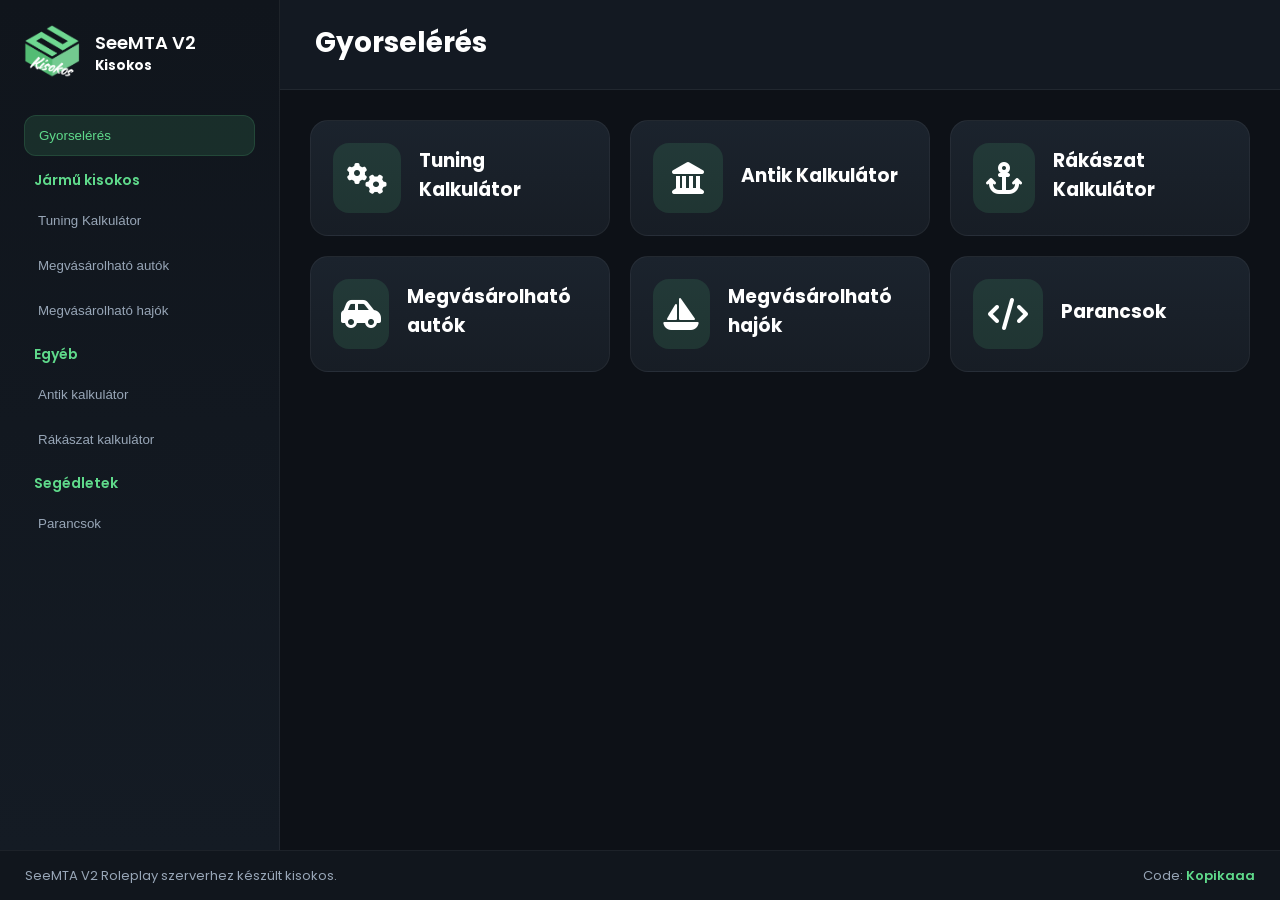
<file: index.html>
<!DOCTYPE html>
<html lang="hu">
<head>
    <meta charset="UTF-8">
    <meta name="viewport" content="width=device-width, initial-scale=1.0">
    <title>SeeMTA V2 Kisokos</title>

<link rel="icon" type="image/png" href="img/kisokos.png">
    
    <link rel="stylesheet" href="css/style.css">

    <link href="https://fonts.googleapis.com/css2?family=Poppins:wght@300;400;500;600;700&display=swap" rel="stylesheet">
    <link rel="stylesheet"
href="https://cdnjs.cloudflare.com/ajax/libs/font-awesome/6.7.2/css/all.min.css">
</head>
<body>

<div class="app">


    <aside class="sidebar">

       <div class="logo-box">
    <img src="img/kisokos.png" alt="SeeMTA V2" class="logo-img">

    <div>
        <h2>SeeMTA V2</h2>
        <h5>Kisokos</h5>
    </div>
</div>

        <nav class="sidebar-nav">

            <button class="menu-btn active" data-page="dashboard">
                Gyorselérés
            </button>

            <div class="menu-category">
                <div class="menu-title">
                    Jármű kisokos
                </div>

                <div class="submenu">
                    <button class="menu-btn" data-page="tuning">
                        Tuning Kalkulátor
                    </button>

                    <button class="menu-btn" data-page="carshop">
                        Megvásárolható autók
                    </button>

                    <button class="menu-btn" data-page="boatshop">
                        Megvásárolható hajók
                    </button>


                    
                </div>
            </div>

            

            <div class="menu-category">
                <div class="menu-title">
                     Egyéb
                </div>

                <div class="submenu">
                    <button class="menu-btn" data-page="antik">
                        Antik kalkulátor
                    </button>

    <button class="menu-btn" data-page="crab">
        Rákászat kalkulátor
    </button>
                </div>
            </div>

            <div class="menu-category">
                <div class="menu-title">
                     Segédletek
                </div>

                <div class="submenu">
                    <button class="menu-btn" data-page="cmds">
                        Parancsok
                    </button>

                </div>
            </div>

        </nav>

    </aside>

 
    <main class="content">

       
        <header class="topbar">

            <div>
                <h1 id="page-title">
                    Gyorselérés
                </h1>

            </div>

        </header>

        
        <section id="dashboard-page" class="page active">

            <div class="dashboard-grid">

                <div class="dashboard-card" data-page-open="tuning">
                    <div class="card-icon">
    <i class="fa-solid fa-gears"></i>
</div>

                    <div class="card-content">
                        <h3>Tuning Kalkulátor</h3>
                      
                    </div>
                </div>


                <div class="dashboard-card" data-page-open="antik">
    <div class="card-icon">
        <i class="fa-solid fa-landmark"></i>
    </div>

    <div class="card-content">
        <h3>Antik Kalkulátor</h3>
    </div>
</div>


                                <div class="dashboard-card" data-page-open="crab">
    <div class="card-icon">
        <i class="fa-solid fa-anchor"></i>
    </div>

    <div class="card-content">
        <h3>Rákászat Kalkulátor</h3>
    </div>
</div>

                <div class="dashboard-card" data-page-open="carshop">
    <div class="card-icon">
        <i class="fa-solid fa-car-side"></i>
    </div>

    <div class="card-content">
        <h3>Megvásárolható autók</h3>
    </div>
</div>

<div class="dashboard-card" data-page-open="boatshop">
    <div class="card-icon">
        <i class="fa-solid fa-sailboat"></i>
    </div>

    <div class="card-content">
        <h3>Megvásárolható hajók</h3>
    </div>
</div>

               

              <div class="dashboard-card" data-page-open="cmds">
    <div class="card-icon">
        <i class="fa-solid fa-code"></i>
    </div>

    <div class="card-content">
        <h3>Parancsok</h3>
    </div>
</div>

</div>

</section>

       
        <section id="tuning-page" class="page">



            <div id="tuning-container">
               
            </div>

        </section>

        <section id="carshop-page" class="page">
       
            <p>Hamarosan...</p>
        </section>

        <section id="boatshop-page" class="page">
  
            <p>Hamarosan...</p>
        </section>

        <section id="antik-page" class="page">
       
            <p>Hamarosan...</p>
        </section>

        <section id="crab-page" class="page">
    <p>Hamarosan...</p>
</section>

        <section id="cmds-page" class="page">
         
            <p>Hamarosan...</p>
        </section>
        
    </main>

</div>

<footer class="footer">
    <div class="footer-content">

        <div class="footer-left">
            SeeMTA V2 Roleplay szerverhez készült kisokos.
        </div>

        <div class="footer-right">
            Code:
            <a
                href="https://discord.com/users/852876622478442506"
                target="_blank"
            >
                Kopikaaa
            </a>
        </div>

    </div>
</footer>


<script src="js/app.js"></script>
<script src="js/tuning.js"></script>
<script src="js/carshop.js"></script>
<script src="js/boatshop.js"></script>
<script src="js/antik.js"></script>
<script src="js/cmds.js"></script>
<script src="js/crab.js"></script>

</body>
</html>
</file>
<file: css/style.css>
:root{
    --bg:#0d1117;
    --sidebar:#11161d;
    --panel:#1a212b;
    --panel-hover:#222b37;

    --accent:#5fda8b;
    --accent-dark:#4bc97a;

    --text:#ffffff;
    --text-secondary:#98a6b7;

    --border:rgba(255,255,255,.06);

    --shadow:
        0 10px 30px rgba(0,0,0,.35);

    --radius:16px;
}

*{
    margin:0;
    padding:0;
    box-sizing:border-box;
}

html,
body{
    width:100%;
    height:100%;
}

body{
    background:var(--bg);
    color:var(--text);
    font-family:'Poppins',sans-serif;
    overflow:hidden;
}



.app{
    display:flex;
    width:100%;
    height:calc(100vh - 50px);
}


.logo-img{
    width:56px;
    height:56px;
    object-fit:contain;
    flex-shrink:0;
    border-radius:0;
    background:none;
    box-shadow:none;
}


.sidebar{
    width:280px;
    min-width:280px;

    background:linear-gradient(
        180deg,
        #10151c 0%,
        #141b24 100%
    );

    border-right:1px solid var(--border);

    padding:24px;

    overflow-y:auto;
}

.logo-box{
    display:flex;
    align-items:center;
    gap:15px;
    margin-bottom:35px;
}

.logo{
    width:60px;
    height:60px;

    display:flex;
    align-items:center;
    justify-content:center;

    border-radius:14px;

    background:linear-gradient(
        135deg,
        var(--accent),
        #37c86d
    );

    color:#111;
    font-size:22px;
    font-weight:700;

    box-shadow:
        0 10px 25px rgba(95,218,139,.2);
}

.logo-box h2{
    font-size:18px;
    font-weight:600;
}

.logo-box span{
    color:var(--text-secondary);
    font-size:13px;
}

.sidebar-nav{
    display:flex;
    flex-direction:column;
    gap:14px;
}

.menu-category{
    display:flex;
    flex-direction:column;
}

.menu-title{
    color:var(--accent);
    font-weight:600;
    margin-bottom:10px;
    padding-left:10px;
    font-size:14px;
}

.submenu{
    display:flex;
    flex-direction:column;
    gap:6px;
}

.menu-btn{
    width:100%;

    border:none;
    background:transparent;

    color:var(--text-secondary);

    text-align:left;

    padding:12px 14px;

    border-radius:12px;

    cursor:pointer;

    transition:.2s;
}

.menu-btn:hover{
    background:rgba(255,255,255,.04);
    color:#fff;
    transform:translateX(4px);
}

.menu-btn.active{
    background:rgba(95,218,139,.12);
    border:1px solid rgba(95,218,139,.15);
    color:var(--accent);
}



.content{
    flex:1;
    display:flex;
    flex-direction:column;
    overflow:hidden;
}


.topbar{
    height:90px;

    display:flex;
    align-items:center;
    justify-content:space-between;

    padding:20px 35px;

    background:#131922;

    border-bottom:1px solid var(--border);
}

.topbar h1{
    font-size:28px;
    margin-bottom:4px;
}

.topbar span{
    color:var(--text-secondary);
}

.search-box{
    width:340px;
}

.search-box input{
    width:100%;

    background:#1d2530;

    border:1px solid rgba(255,255,255,.05);

    color:white;

    padding:13px 16px;

    border-radius:12px;

    outline:none;

    transition:.2s;
}

.search-box input:focus{
    border-color:var(--accent);
    box-shadow:
        0 0 0 4px rgba(95,218,139,.12);
}



.page{
    display:none;
    flex:1;
    overflow-y:auto;
    padding:30px;
}

.page.active{
    display:block;
}



.dashboard-grid{
    display:grid;
    grid-template-columns:
        repeat(auto-fill,minmax(300px,1fr));
    gap:20px;
}

.dashboard-card{
    background:linear-gradient(
        180deg,
        #1b232d,
        #171d25
    );

    border:1px solid rgba(255,255,255,.05);

    border-radius:18px;

    padding:22px;

    display:flex;
    align-items:center;
    gap:18px;

    cursor:pointer;

    transition:.25s;
}

.dashboard-card:hover{
    transform:translateY(-6px);

    border-color:
        rgba(95,218,139,.18);

    box-shadow:
        0 15px 35px rgba(0,0,0,.25);
}

.card-icon{
    width:70px;
    height:70px;

    display:flex;
    align-items:center;
    justify-content:center;

    border-radius:16px;

    background:
        rgba(95,218,139,.12);

    font-size:32px;
}

.card-content h3{
    margin-bottom:6px;
}

.card-content p{
    color:var(--text-secondary);
    font-size:14px;
}



.info-card{
    background:linear-gradient(
        180deg,
        #1a212b,
        #161d26
    );

    border:1px solid rgba(255,255,255,.05);

    border-radius:18px;

    padding:24px;

    box-shadow:
        0 10px 30px rgba(0,0,0,.15);
}



.tab-btn{
    border:none;
}

.tab-btn.active{
    background:var(--accent);
    color:#111;
}



.tuning-select{
    min-width:300px;

    background:#11161d;

    color:white;

    border:1px solid rgba(255,255,255,.08);

    border-radius:12px;

    padding:11px 14px;

    outline:none;

    transition:.2s;
}

.tuning-select:hover{
    border-color:var(--accent);
}

.tuning-select:focus{
    border-color:var(--accent);

    box-shadow:
        0 0 0 4px rgba(95,218,139,.12);
}

.tuning-summary{
    margin-top:25px;

    background:#11161d;

    border:1px solid rgba(255,255,255,.05);

    border-radius:18px;

    padding:20px;
}

.summary-header{
    margin-bottom:15px;
}

.summary-header h3{
    color:var(--accent);
}

.selected-build{
    max-height:130px;

    overflow-y:auto;

    background:#0f141a;

    border:1px solid rgba(255,255,255,.04);

    border-radius:12px;

    padding:12px;

    margin-bottom:15px;

    color:#c5d0dc;

    font-size:13px;

    line-height:1.6;
}

.summary-totals{
    display:grid;
    grid-template-columns:1fr 1fr;
    gap:12px;
}

.summary-box{
    background:#0f141a;

    border-radius:14px;

    padding:16px;

    text-align:center;
}

.summary-label{
    color:var(--text-secondary);
    font-size:12px;
    margin-bottom:6px;
}

.summary-value{
    font-size:22px;
    font-weight:700;
}

.money .summary-value{
    color:#5fda8b;
}

.pp .summary-value{
    color:#4ea3ff;
}



.btn{
    border:none;

    background:var(--accent);

    color:#111;

    padding:12px 18px;

    border-radius:12px;

    font-weight:600;

    cursor:pointer;

    transition:.2s;
}

.btn:hover{
    background:var(--accent-dark);
    transform:translateY(-2px);
}


::-webkit-scrollbar{
    width:10px;
}

::-webkit-scrollbar-track{
    background:#0f141a;
}

::-webkit-scrollbar-thumb{
    background:#2c3644;
    border-radius:999px;
}

::-webkit-scrollbar-thumb:hover{
    background:#3b4858;
}


@media(max-width:1000px){

    .sidebar{
        width:220px;
        min-width:220px;
    }

    .search-box{
        display:none;
    }

    .tuning-select{
        min-width:220px;
    }
}

@media(max-width:800px){

    body{
        overflow:auto;
    }

    .app{
        flex-direction:column;
        height:auto;
    }

    .sidebar{
        width:100%;
        min-width:100%;
    }

    .content{
        width:100%;
    }

    .page{
        padding:20px;
    }

    .dashboard-grid{
        grid-template-columns:1fr;
    }

    .summary-totals{
        grid-template-columns:1fr;
    }

    .tuning-select{
        min-width:160px;
    }
}



.vehicle-wrapper{
    background:linear-gradient(
        180deg,
        #1a212b,
        #161d26
    );

    border:1px solid rgba(255,255,255,.05);

    border-radius:18px;

    padding:24px;

    overflow:hidden;
}

.vehicle-search{
    width:100%;

    max-width:400px;

    background:#11161d;

    border:1px solid rgba(255,255,255,.08);

    color:white;

    padding:12px 16px;

    border-radius:12px;

    outline:none;

    margin-bottom:20px;
}

.vehicle-search:focus{
    border-color:var(--accent);

    box-shadow:
        0 0 0 4px rgba(95,218,139,.12);
}

.vehicle-table{
    width:100%;

    border-collapse:collapse;

    font-size:14px;
}

.vehicle-table thead{
    background:#151c24;
}

.vehicle-table th{
    padding:16px 12px;

    color:var(--text-secondary);

    font-weight:600;

    text-transform:uppercase;

    font-size:12px;

    border-bottom:1px solid rgba(255,255,255,.05);
}

.vehicle-table td{
    padding:16px 12px;

    text-align:center;

    border-bottom:1px solid rgba(255,255,255,.05);
}

.vehicle-table tbody tr{
    transition:.2s;
}

.vehicle-table tbody tr:hover{
    background:rgba(255,255,255,.03);
}

.vehicle-table tbody tr:hover td{
    color:white;
}

.brand-logo{
    width:42px;
    height:42px;

    object-fit:contain;

    display:block;

    margin:auto;
}

.price-money{
    color:#27ae60;
    font-weight:600;
}

.price-pp{
    color:#2980b9;
    font-weight:600;
}

.vehicle-name{
    font-weight:600;
}

.vehicle-money{
    color:#3cf2c3;
    font-weight:700;
}

.vehicle-pp{
    color:#4ea3ff;
    font-weight:700;
}

.vehicle-fuel{
    color:var(--accent);
    font-weight:600;
}

.vehicle-wrapper{
    overflow-x:auto;
}

@media(max-width:1200px){

    .vehicle-table{
        min-width:1000px;
    }

}


.footer{
    height:50px;

    background:#11161d;

    border-top:1px solid rgba(255,255,255,.05);

    display:flex;
    align-items:center;

    padding:0 25px;

    color:var(--text-secondary);

    font-size:13px;
}

.footer-content{
    width:100%;

    display:flex;
    justify-content:space-between;
    align-items:center;
}

.footer-right a{
    color:var(--accent);

    text-decoration:none;

    font-weight:600;
}

.footer-right a:hover{
    text-decoration:underline;
}



.antik-grid{
    display:grid;
    grid-template-columns:repeat(3,1fr);
    gap:8px;
}

.antik-item{
    background:#1a212b;
    border:1px solid rgba(255,255,255,.05);
    border-radius:10px;

    padding:8px 10px;

    display:grid;
    grid-template-columns:40px 1fr 120px 60px;
    align-items:center;

    gap:10px;

    transition:.15s;
}

.antik-item:hover{
    border-color:rgba(95,218,139,.15);
    background:#202937;
}

.antik-image{
    width:32px;
    height:32px;
    object-fit:contain;
}

.antik-name{
    font-size:14px;
    font-weight:600;
    color:white;
}

.antik-price{
    font-size:14px;
    font-weight:700;
    color:#5fda8b;
    text-align:right;
    white-space:nowrap;
}

.antik-input{
    width:55px;
    height:32px;

    background:#11161d;

    border:1px solid rgba(255,255,255,.08);

    border-radius:8px;

    color:white;

    text-align:center;

    outline:none;
}

.antik-input:focus{
    border-color:#5fda8b;
    box-shadow:
        0 0 0 3px rgba(95,218,139,.12);
}

.antik-bottom{
    margin-top:18px;

    display:flex;
    align-items:center;
    justify-content:space-between;

    padding-top:18px;

    border-top:1px solid rgba(255,255,255,.08);
}

.antik-percent{
    display:flex;
    align-items:center;
    gap:8px;
}

.antik-percent input{
    width:70px;
    height:34px;

    background:#11161d;

    border:1px solid rgba(255,255,255,.08);

    border-radius:8px;

    color:white;

    text-align:center;
}

.antik-summary{
    display:flex;
    gap:25px;

    font-size:15px;
    font-weight:600;
}

.antik-summary span{
    color:#5fda8b;
}

@media(max-width:1400px){

    .antik-grid{
        grid-template-columns:repeat(2,1fr);
    }
}

@media(max-width:900px){

    .antik-grid{
        grid-template-columns:1fr;
    }

    .antik-bottom{
        flex-direction:column;
        align-items:flex-start;
        gap:15px;
    }
}


.commands-list{
    display:flex;
    flex-direction:column;
    gap:20px;
}

.command-section{
    padding-top:22px;
    border-top:1px solid rgba(255,255,255,.08);
}

.command-section:first-child{
    padding-top:0;
    border-top:none;
}

.command-section-header{
    display:flex;
    align-items:center;
    margin-bottom:10px;
}

.command-section-title{
    display:flex;
    align-items:center;
    gap:10px;
    min-width:0;
}

.command-section-title h3{
    font-size:16px;
    font-weight:700;
    color:#ffffff;
}

.commands-grid{
    display:grid;
    grid-template-columns:repeat(auto-fill,minmax(min(100%,420px),1fr));
    gap:8px;
}

.command-item{
    display:grid;
    grid-template-columns:minmax(120px,auto) 1fr;
    align-items:center;
    gap:12px;
    min-height:44px;
    padding:5px 8px;
    background:#161d26;
    border:1px solid rgba(255,255,255,.04);
    border-radius:13px;
    transition:.15s;
}

.command-item:hover{
    border-color:rgba(95,218,139,.20);
    background:#1b232d;
}

.command-name{
    color:#5fda8b;
    font-weight:700;
    font-family:Consolas,monospace;
    font-size:13px;
    white-space:nowrap;
}

.command-desc{
    color:#c8d2dd;
    font-size:13px;
    line-height:1.4;
}

.command-empty{
    padding:18px;
    background:#161d26;
    border:1px solid rgba(255,255,255,.05);
    border-radius:10px;
    color:#98a6b7;
    font-size:14px;
}

.command-search{
    width:100%;
    background:#11161d;
    border:1px solid rgba(255,255,255,.05);
    color:white;
    padding:12px;
    border-radius:10px;
    margin-bottom:18px;
    outline:none;
}

.command-search:focus{
    border-color:#5fda8b;
}

.command-forum-btn{
    display:inline-block;
    padding:10px 14px;
    margin-bottom:12px;
    border-radius:10px;
    text-decoration:none;
    color:#5fda8b;
    background:rgba(95,218,139,.10);
    border:1px solid rgba(95,218,139,.15);
    font-size:13px;
    font-weight:600;
}

.command-forum-btn:hover{
    background:rgba(95,218,139,.16);
}

@media(max-width:600px){

    .command-section-header{
        align-items:flex-start;
        flex-direction:column;
        gap:8px;
    }

    .command-item{
        grid-template-columns:1fr;
        align-items:flex-start;
        gap:4px;
    }

    .command-name{
        white-space:normal;
    }
}
</file>
